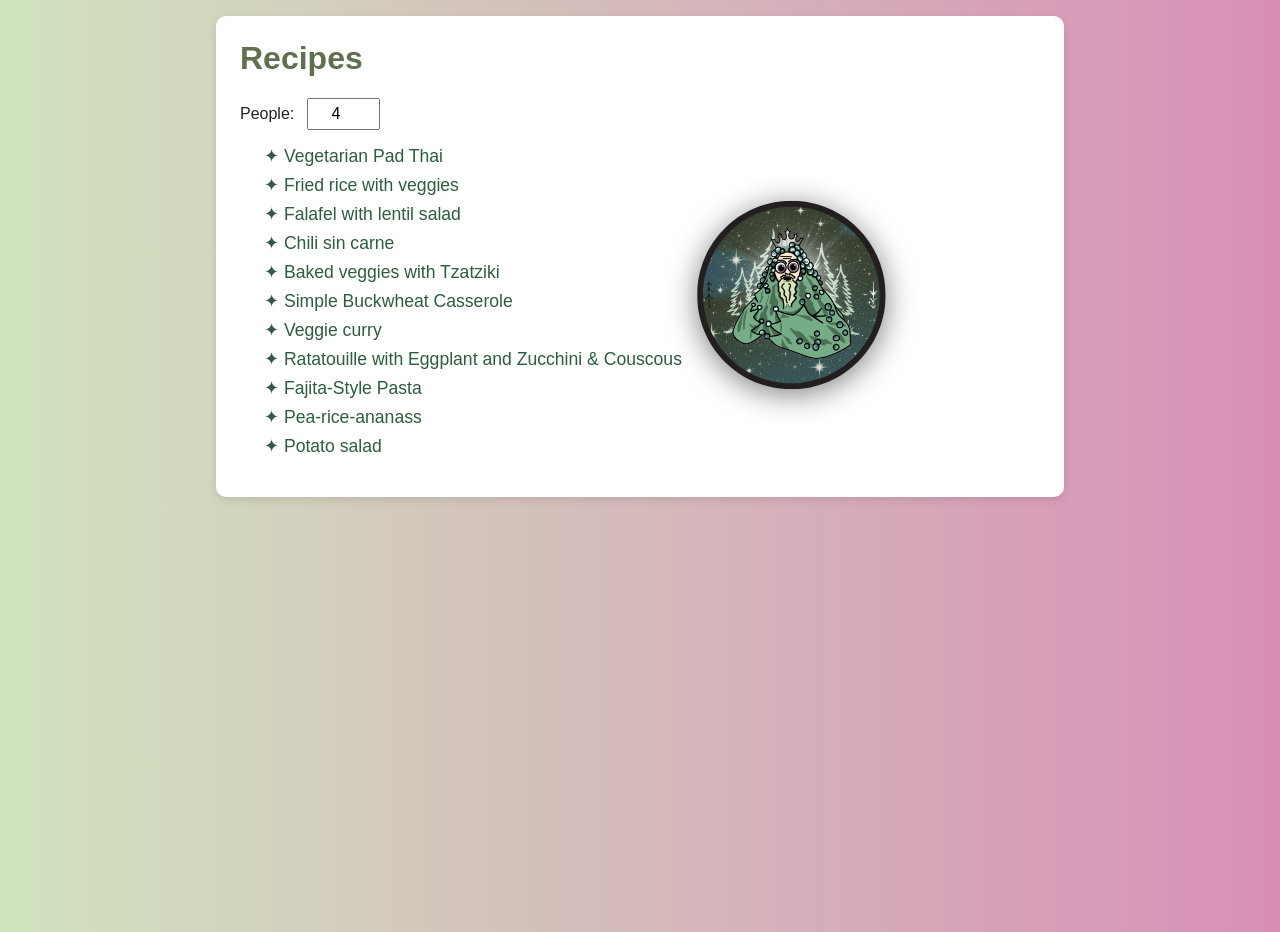
<file: index.html>
<!DOCTYPE html>
<html lang="en">
<head>
  <meta charset="UTF-8" />
  <meta name="viewport" content="width=device-width, initial-scale=1.0"/>
  <title>Recipe Selector</title>
  <link rel="stylesheet" href="styles.css">
</head>
<body>
    <div id="container">    <img id="ball" src="logo.svg" alt="Bouncing Logo" />
  <div class="container">
    <script src="script.js"></script>

    <h1>Recipes</h1>
    <label for="people">People:</label>
    <input type="number" id="people" value="4" min="1" />

    <ul class="recipe-list">
      <li><a href="#" onclick="goToRecipe('padthai')">Vegetarian Pad Thai</a></li>
      <li><a href="#" onclick="goToRecipe('friedrice')">Fried rice with veggies</a></li>
      <li><a href="#" onclick="goToRecipe('falafelWithLentilSalad')">Falafel with lentil salad</a></li>
      <li><a href="#" onclick="goToRecipe('chiliSinCarne')">Chili sin carne</a></li>
      <li><a href="#" onclick="goToRecipe('bakedVeggiesWithTzatziki')">Baked veggies with Tzatziki</a></li>
      <li><a href="#" onclick="goToRecipe('lihtneTatrapada')">Simple Buckwheat Casserole</a></li>
      <li><a href="#" onclick="goToRecipe('veggiecurry')">Veggie curry</a></li>
      <li><a href="#" onclick="goToRecipe('ratatouille')">Ratatouille with Eggplant and Zucchini & Couscous</a></li>
      <li><a href="#" onclick="goToRecipe('fajitaPasta')">Fajita-Style Pasta</a></li>
      <li><a href="#" onclick="goToRecipe('herneRiisipada')">Pea-rice-ananass</a></li>
      <li><a href="#" onclick="goToRecipe('potatoSalad')">Potato salad</a></li>
      <!-- Add more recipes here -->
    </ul>
  </div>

  <script>
    function goToRecipe(recipeName) {
      const people = document.getElementById('people').value || 1;
      window.location.href = `recipe.html?name=${recipeName}&people=${people}`;
    }
  </script>
</body>
</html>
</file>
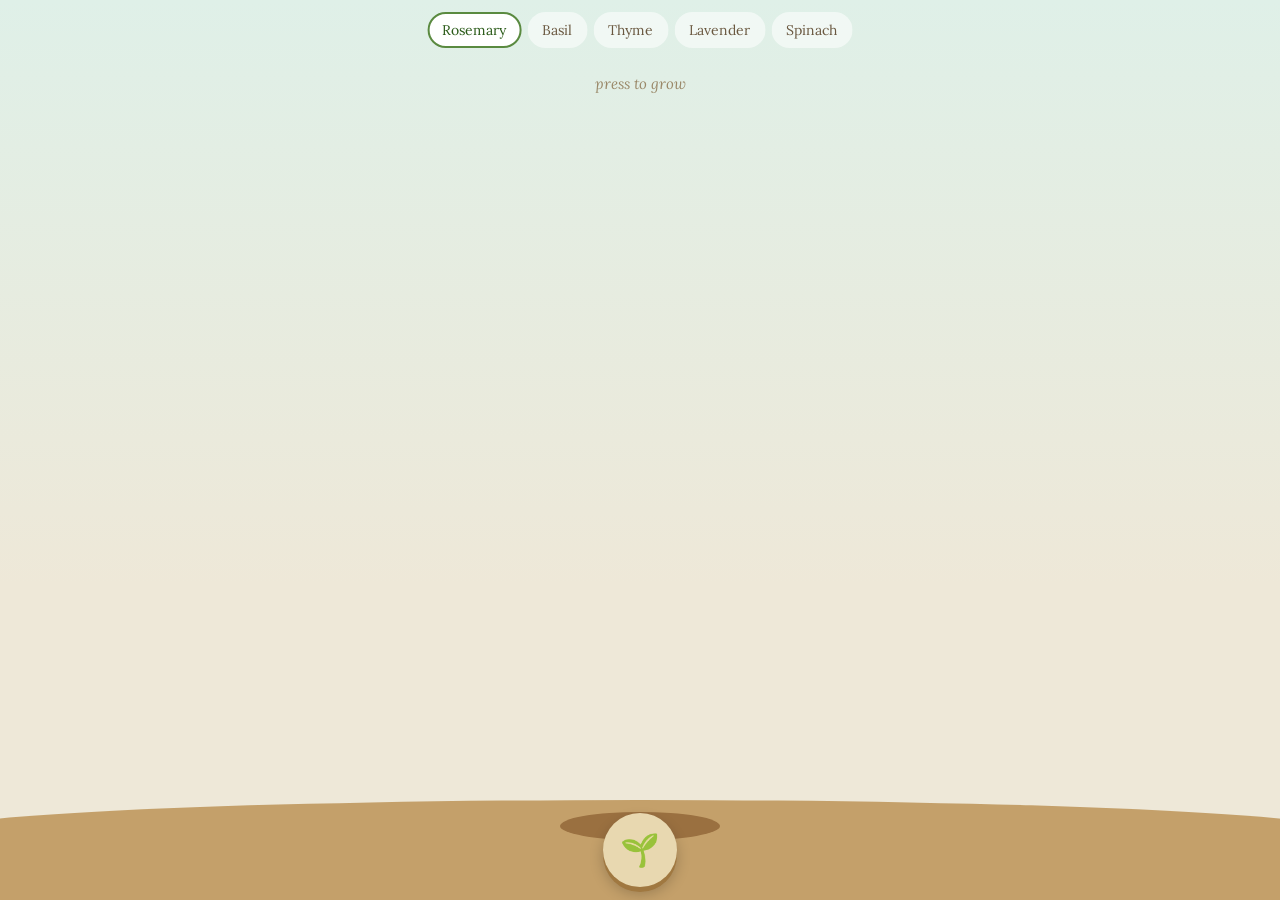
<file: plant-button.html>
<!DOCTYPE html>
<html lang="en">
<head>
<meta charset="UTF-8">
<meta name="viewport" content="width=device-width, initial-scale=1.0">
<title>Grow</title>
<link href="https://fonts.googleapis.com/css2?family=Lora:ital,wght@0,400;1,400&family=Nunito:wght@400;600&display=swap" rel="stylesheet">
<style>
* { margin:0; padding:0; box-sizing:border-box; }
html { height:100%; }
body {
  height:100%; min-height:100svh; background:#eee8d8;
  display:flex; flex-direction:column; align-items:center; justify-content:flex-end;
  font-family:'Nunito',sans-serif; overflow:hidden; position:relative;
  touch-action:manipulation;
}
body::before {
  content:''; position:fixed; inset:0;
  background:linear-gradient(180deg,#dff0e8 0%,#eee8d8 65%); z-index:0;
}
.ground {
  width:110%; height:clamp(70px,12vw,100px); background:#c4a06a;
  border-radius:55% 55% 0 0/35px 35px 0 0;
  position:relative; z-index:10;
  display:flex; align-items:center; justify-content:center; flex-shrink:0;
  padding-bottom:env(safe-area-inset-bottom);
}
.ground::before {
  content:''; position:absolute; top:12px; left:50%; transform:translateX(-50%);
  width:clamp(100px,40vw,160px); height:28px; background:#9a7040; border-radius:50%;
}
#grow-btn {
  position:absolute; top:50%; left:50%; transform:translate(-50%,-50%);
  z-index:20; width:clamp(60px,16vw,74px); height:clamp(60px,16vw,74px);
  border-radius:50%; border:none; cursor:pointer;
  background:#e8d8b0; box-shadow:0 5px 0 #a07840,0 7px 14px rgba(0,0,0,.22);
  transition:box-shadow .08s,top .08s;
  display:flex; align-items:center; justify-content:center;
  -webkit-tap-highlight-color:transparent; outline:none;
}
#grow-btn:active { box-shadow:0 2px 0 #a07840,0 3px 6px rgba(0,0,0,.15); top:calc(50% + 3px); }
#grow-btn .icon { font-size:clamp(24px,7vw,32px); line-height:1; pointer-events:none; }

#plant-container {
  position:fixed;
  bottom:clamp(62px,13vw,96px);
  left:50%; transform:translateX(-50%);
  width:min(340px, 95vw);
  height:min(520px, calc(100svh - clamp(62px,13vw,96px) - clamp(56px,14vw,80px)));
  pointer-events:none; z-index:5;
}
#plant-svg { width:100%; height:100%; overflow:visible; }

#selector {
  position:fixed; top:max(12px, env(safe-area-inset-top, 12px));
  left:50%; transform:translateX(-50%);
  display:flex; gap:6px; z-index:30; flex-wrap:wrap; justify-content:center;
  width:96vw; padding:0 4px;
}
.plant-btn {
  padding:6px 13px; border-radius:999px; border:2px solid transparent;
  background:rgba(255,255,255,.55); font-family:'Lora',serif;
  font-size:clamp(11px,3.2vw,14px); color:#6a5840; cursor:pointer;
  transition:all .2s; white-space:nowrap;
  -webkit-tap-highlight-color:transparent;
  min-height:36px; display:flex; align-items:center;
}
.plant-btn:hover, .plant-btn:focus { background:rgba(255,255,255,.82); }
.plant-btn.active { background:white; border-color:#5a8a40; color:#2a5a18; }

#stage-label {
  position:fixed;
  bottom:calc(clamp(62px,13vw,96px) + 16px);
  left:50%; transform:translateX(-50%);
  font-family:'Lora',serif; font-style:italic;
  font-size:clamp(12px,3.5vw,15px); color:#7a6848;
  letter-spacing:.04em; opacity:0; transition:opacity .5s;
  white-space:nowrap; z-index:30;
}
.particle {
  position:fixed; border-radius:50%; pointer-events:none;
  animation:pfly .9s ease-out forwards;
}
@keyframes pfly {
  0%   { opacity:1; transform:translate(0,0) scale(1); }
  100% { opacity:0; transform:translate(var(--tx),var(--ty)) scale(.1); }
}
#hint {
  position:fixed;
  top:calc(max(12px, env(safe-area-inset-top, 12px)) + clamp(44px,12vw,62px));
  left:50%; transform:translateX(-50%);
  font-family:'Lora',serif; font-style:italic;
  font-size:clamp(12px,3.5vw,15px); color:#9a8868;
  opacity:1; transition:opacity 1.2s; white-space:nowrap; z-index:30; pointer-events:none;
}
</style>
</head>
<body>

<div id="selector">
  <button class="plant-btn active" data-plant="rosemary">Rosemary</button>
  <button class="plant-btn" data-plant="basil">Basil</button>
  <button class="plant-btn" data-plant="thyme">Thyme</button>
  <button class="plant-btn" data-plant="lavender">Lavender</button>
  <button class="plant-btn" data-plant="spinach">Spinach</button>
</div>

<p id="hint">press to grow</p>
<p id="stage-label"></p>

<div id="plant-container">
  <svg id="plant-svg" viewBox="0 0 340 520" xmlns="http://www.w3.org/2000/svg"></svg>
</div>

<div class="ground">
  <button id="grow-btn" aria-label="Grow plant"><span class="icon">🌱</span></button>
</div>

<script>
const svg   = document.getElementById('plant-svg');
const btn   = document.getElementById('grow-btn');
const hint  = document.getElementById('hint');
const lbl   = document.getElementById('stage-label');
const pBtns = document.querySelectorAll('.plant-btn');
let cur='rosemary', stage=0, hintGone=false;

// ── core helpers ──────────────────────────────────────────────────────────────
const ns = t => document.createElementNS('http://www.w3.org/2000/svg',t);

function setLabel(t){ lbl.style.opacity=0; setTimeout(()=>{lbl.textContent=t;lbl.style.opacity=1;},220); }

function burst(c1,c2){
  const r=btn.getBoundingClientRect(), cx=r.left+r.width/2, cy=r.top+r.height/2;
  for(let i=0;i<14;i++){
    const p=document.createElement('div'); p.className='particle';
    const s=4+Math.random()*7, a=Math.random()*Math.PI*2, d=35+Math.random()*65;
    p.style.cssText=`width:${s}px;height:${s}px;background:${Math.random()<.5?c1:c2};left:${cx-s/2}px;top:${cy-s/2}px;--tx:${Math.cos(a)*d}px;--ty:${Math.sin(a)*d-30}px;`;
    document.body.appendChild(p); setTimeout(()=>p.remove(),1000);
  }
}

function dash(el,dur,delay){
  const len=el.getTotalLength?el.getTotalLength():250;
  el.style.strokeDasharray=len; el.style.strokeDashoffset=len;
  setTimeout(()=>{ el.style.transition=`stroke-dashoffset ${dur}ms cubic-bezier(.4,0,.2,1)`; el.style.strokeDashoffset=0; },delay||0);
}
function fadeIn(el,delay,dur){ el.style.opacity=0; el.style.transition=`opacity ${dur||400}ms`; setTimeout(()=>el.style.opacity=1,delay||0); }
function popIn(el,delay){
  el.style.transformBox='fill-box'; el.style.transformOrigin='center';
  el.style.transform='scale(.05)'; el.style.opacity=0;
  setTimeout(()=>{ el.style.transition='transform .55s cubic-bezier(.34,1.56,.64,1),opacity .3s'; el.style.transform='scale(1)'; el.style.opacity=1; },delay||0);
}
function stem(d,col,w,delay,dur){
  const p=ns('path'); p.setAttribute('d',d); p.setAttribute('stroke',col);
  p.setAttribute('stroke-width',w); p.setAttribute('fill','none');
  p.setAttribute('stroke-linecap','round'); p.setAttribute('stroke-linejoin','round');
  svg.appendChild(p); dash(p,dur||600,delay||0); return p;
}

// ── ROSEMARY ──────────────────────────────────────────────────────────────────
const R={
  sc:'#4e7030', nc:['#4a8840','#5aa050','#3a7030','#62a848','#7ab858'],
  fc:['#7878e0','#9898f0','#6868cc','#a8a8f8'],
  labels:['a seed stirs…','first shoot','woody stem','needle pairs','side branches','dense growth','in bloom ✿'],
  draw(s){
    if(s===0){ const e=ns('ellipse'); e.setAttribute('cx',170);e.setAttribute('cy',514);e.setAttribute('rx',8);e.setAttribute('ry',5);e.setAttribute('fill',R.sc);svg.appendChild(e);fadeIn(e,60); }
    if(s===1){ stem('M170 515 C172 490 168 458 170 415',R.sc,5,0,650); setTimeout(()=>R.needles(170,428,8,50,0),680); }
    if(s===2){ stem('M170 415 C168 390 172 358 170 318',R.sc,4.5,0,650); setTimeout(()=>{R.needles(168,400,9,52,0);R.needles(172,375,9,52,180);R.needles(168,348,9,52,360);},680); }
    if(s===3){ stem('M170 318 C168 293 172 262 170 225',R.sc,4,0,650); setTimeout(()=>{R.needles(167,305,10,50,0);R.needles(173,282,10,50,160);R.needles(167,258,10,50,320);R.needles(173,235,10,50,480);},680); }
    if(s===4){ stem('M170 305 C152 288 135 274 112 260',R.sc,3,0,500); stem('M170 285 C188 270 204 257 226 245',R.sc,3,100,500); setTimeout(()=>{R.needles(120,263,8,44,550);R.needles(218,248,8,44,700);},0); }
    if(s===5){ stem('M170 255 C153 240 136 228 114 215',R.sc,2.5,0,480); stem('M170 245 C188 231 204 219 224 208',R.sc,2.5,100,480); stem('M170 225 C170 205 170 188 170 168',R.sc,3.5,0,400); setTimeout(()=>{R.needles(121,218,8,42,480);R.needles(217,211,8,42,620);R.needles(170,178,8,42,760);R.needles(164,244,9,46,900);R.needles(176,226,9,46,1040);},0); }
    if(s===6){ [[170,163],[115,212],[220,205],[108,215],[226,208]].forEach((t,i)=>R.flowers(t[0],t[1],i*200)); btn.querySelector('.icon').textContent='🌿'; }
  },
  needles(x,y,count,spread,delay){
    const g=ns('g');
    for(let side of [-1,1]){
      for(let i=0;i<count;i++){
        const t=-spread/2+spread/(count-1)*i, a=t*Math.PI/180;
        const len=12+Math.random()*10, col=R.nc[Math.floor(Math.random()*R.nc.length)];
        const ex=x+Math.cos(a)*len*side, ey=y-Math.abs(Math.sin(a))*len;
        const ln=ns('line'); ln.setAttribute('x1',x);ln.setAttribute('y1',y);ln.setAttribute('x2',ex);ln.setAttribute('y2',ey);
        ln.setAttribute('stroke',col);ln.setAttribute('stroke-width',1.5);ln.setAttribute('stroke-linecap','round');
        g.appendChild(ln);
      }
    }
    svg.appendChild(g); fadeIn(g,delay,480);
  },
  flowers(cx,cy,delay){
    const g=ns('g');
    const stk=ns('line'); stk.setAttribute('x1',cx);stk.setAttribute('y1',cy+10);stk.setAttribute('x2',cx);stk.setAttribute('y2',cy-48);stk.setAttribute('stroke',R.sc);stk.setAttribute('stroke-width',2);stk.setAttribute('stroke-linecap','round');g.appendChild(stk);
    for(let i=0;i<6;i++){
      const oy=cy-i*9, col=R.fc[i%R.fc.length];
      const el=ns('ellipse');el.setAttribute('cx',cx-8);el.setAttribute('cy',oy);el.setAttribute('rx',5);el.setAttribute('ry',8);el.setAttribute('fill',col);el.setAttribute('opacity',.92);
      const er=ns('ellipse');er.setAttribute('cx',cx+8);er.setAttribute('cy',oy);er.setAttribute('rx',5);er.setAttribute('ry',8);er.setAttribute('fill',col);er.setAttribute('opacity',.92);
      const lip=ns('ellipse');lip.setAttribute('cx',cx);lip.setAttribute('cy',oy+5);lip.setAttribute('rx',3.5);lip.setAttribute('ry',4.5);lip.setAttribute('fill','#e8e0f8');lip.setAttribute('opacity',.85);
      const cal=ns('ellipse');cal.setAttribute('cx',cx);cal.setAttribute('cy',oy+8);cal.setAttribute('rx',4);cal.setAttribute('ry',4);cal.setAttribute('fill',R.sc);cal.setAttribute('opacity',.7);
      const st=ns('circle');st.setAttribute('cx',cx);st.setAttribute('cy',oy-2);st.setAttribute('r',1.8);st.setAttribute('fill','#fff9c0');st.setAttribute('opacity',.95);
      g.appendChild(cal);g.appendChild(el);g.appendChild(er);g.appendChild(lip);g.appendChild(st);
    }
    svg.appendChild(g); popIn(g,delay);
  }
};

// ── BASIL ─────────────────────────────────────────────────────────────────────
// Bushy upright herb, large glossy oval leaves in opposite pairs, square stem
const BA={
  sc:'#2e6820', sl:'#3a8028', vc:'#1a4010',
  lc:['#3a8830','#4aa040','#2a7020','#56b848','#68cc58','#308828'],
  fc:['#f8f8f8','#e8e8f0','#f0f0f8'],
  labels:['a seed stirs…','first pair','true leaves','bushy start','branching','full bush','flowering ✿'],
  draw(s){
    if(s===0){ const e=ns('ellipse');e.setAttribute('cx',170);e.setAttribute('cy',514);e.setAttribute('rx',9);e.setAttribute('ry',6);e.setAttribute('fill',BA.sc);svg.appendChild(e);fadeIn(e,60); }
    if(s===1){ stem('M170 516 L170 488',BA.sc,4,0,250); BA.pair(170,488,24,15,0,BA.lc[0],0); }
    if(s===2){ stem('M170 488 L170 455',BA.sc,4.5,0,400); BA.pair(170,455,34,22,5,BA.lc[1],420); BA.pair(170,472,28,18,-3,BA.lc[2],620); }
    if(s===3){ stem('M170 455 L170 415',BA.sc,5,0,400); BA.pair(170,415,44,28,8,BA.lc[0],420); BA.pair(170,435,38,24,-5,BA.lc[3],600); BA.pair(170,452,32,20,3,BA.lc[1],760); }
    if(s===4){
      stem('M170 415 L170 368',BA.sc,5,0,500);
      stem('M170 400 C155 385 138 372 118 360',BA.sc,3,150,450);
      stem('M170 392 C185 378 200 366 220 355',BA.sc,3,250,450);
      BA.pair(170,368,50,32,10,BA.lc[2],550); BA.pair(170,385,44,28,-6,BA.lc[4],700);
      BA.pair(116,360,30,19,15,BA.lc[0],900); BA.pair(222,355,30,19,-15,BA.lc[1],1050);
    }
    if(s===5){
      stem('M170 368 L170 318',BA.sc,4.5,0,500);
      stem('M170 348 C152 332 134 318 112 305',BA.sc,2.8,200,450);
      stem('M170 340 C188 325 205 312 226 300',BA.sc,2.8,300,450);
      stem('M118 360 C105 345 95 330 90 312',BA.sc,2.2,150,400);
      stem('M222 355 C235 340 244 326 248 308',BA.sc,2.2,250,400);
      [170,114,224,92,250].forEach((x,i)=>{
        const y=[318,305,300,312,308][i];
        BA.pair(x,y,48-i*4,30-i*3,i*7-14,BA.lc[i%BA.lc.length],500+i*130);
      });
    }
    if(s===6){
      [[170,310],[112,298],[224,293],[90,305],[252,300]].forEach((p,i)=>BA.flowers(p[0],p[1],i*200));
      btn.querySelector('.icon').textContent='🌿';
    }
  },
  // opposite leaf pair: two big glossy ovals left+right
  pair(cx,cy,rx,ry,tilt,col,delay){
    for(const side of [-1,1]){
      const g=ns('g');
      const a=(90+tilt*side)*Math.PI/180;
      const tx=cx+Math.cos(a)*rx*side, ty=cy+Math.sin(a)*ry;
      const perp=a+Math.PI/2, w=ry*.65;
      const m=0.4,m2=0.75;
      const c1x=cx+Math.cos(a)*rx*m*side+Math.cos(perp)*w*side;
      const c1y=cy+Math.sin(a)*ry*m   +Math.sin(perp)*w*side;
      const c2x=cx+Math.cos(a)*rx*m2*side+Math.cos(perp)*w*.5*side;
      const c2y=cy+Math.sin(a)*ry*m2  +Math.sin(perp)*w*.5*side;
      const c3x=cx+Math.cos(a)*rx*m*side-Math.cos(perp)*w*side;
      const c3y=cy+Math.sin(a)*ry*m   -Math.sin(perp)*w*side;
      const c4x=cx+Math.cos(a)*rx*m2*side-Math.cos(perp)*w*.5*side;
      const c4y=cy+Math.sin(a)*ry*m2  -Math.sin(perp)*w*.5*side;
      const lf=ns('path');
      lf.setAttribute('d',`M${cx} ${cy} C${c1x} ${c1y} ${c2x} ${c2y} ${tx} ${ty} C${c4x} ${c4y} ${c3x} ${c3y} ${cx} ${cy}Z`);
      lf.setAttribute('fill',col);lf.setAttribute('stroke',BA.vc);lf.setAttribute('stroke-width',0.6);lf.setAttribute('opacity',.94);
      // midrib
      const vn=ns('line');vn.setAttribute('x1',cx);vn.setAttribute('y1',cy);vn.setAttribute('x2',tx);vn.setAttribute('y2',ty);
      vn.setAttribute('stroke',BA.vc);vn.setAttribute('stroke-width',1.1);vn.setAttribute('opacity',.4);vn.setAttribute('fill','none');
      // glossy highlight
      const gl=ns('ellipse');
      gl.setAttribute('cx',cx+Math.cos(a)*rx*.3*side);gl.setAttribute('cy',cy+Math.sin(a)*ry*.3);
      gl.setAttribute('rx',rx*.2);gl.setAttribute('ry',ry*.15);gl.setAttribute('fill','#ffffff');gl.setAttribute('opacity',.22);
      gl.setAttribute('transform',`rotate(${-30*side},${cx+Math.cos(a)*rx*.3*side},${cy+Math.sin(a)*ry*.3})`);
      g.appendChild(lf);g.appendChild(vn);g.appendChild(gl);
      svg.appendChild(g); popIn(g,delay+side*50+50);
    }
  },
  flowers(cx,cy,delay){
    const g=ns('g');
    stem(`M${cx} ${cy} L${cx} ${cy-38}`,BA.sc,2,delay,400);
    for(let i=0;i<5;i++){
      const fy=cy-10-i*7;
      for(const side of [-1,1]){
        const e=ns('ellipse');e.setAttribute('cx',cx+side*6);e.setAttribute('cy',fy);
        e.setAttribute('rx',4);e.setAttribute('ry',6.5);e.setAttribute('fill',BA.fc[i%BA.fc.length]);e.setAttribute('opacity',.9);
        g.appendChild(e);
      }
      const cal=ns('ellipse');cal.setAttribute('cx',cx);cal.setAttribute('cy',fy+5);cal.setAttribute('rx',3.5);cal.setAttribute('ry',3.5);cal.setAttribute('fill',BA.sc);cal.setAttribute('opacity',.7);g.appendChild(cal);
    }
    svg.appendChild(g); popIn(g,delay);
  }
};

// ── MINT ──────────────────────────────────────────────────────────────────────
// Spreading herb, serrated oval leaves in opposite pairs, square red-tinged stems
const MI={
  sc:'#2a6838', sr:'#884060', vc:'#0e3818',
  lc:['#2a8040','#38a050','#1e6030','#44b860','#58d070','#208030'],
  fc:['#d8b0e8','#e8c8f8','#c898d8','#f0d8ff'],
  labels:['a seed wakes…','first pair','true leaves','spreading','branching out','lush growth','flowering ✿'],
  draw(s){
    if(s===0){ const e=ns('ellipse');e.setAttribute('cx',170);e.setAttribute('cy',514);e.setAttribute('rx',10);e.setAttribute('ry',6);e.setAttribute('fill',MI.sc);svg.appendChild(e);fadeIn(e,60); }
    if(s===1){ stem('M170 516 L170 490',MI.sr,4,0,250); MI.pair(170,490,22,14,0,MI.lc[0],200); }
    if(s===2){ stem('M170 490 L170 458',MI.sr,4,0,350); MI.pair(170,458,32,20,8,MI.lc[1],370); MI.pair(170,474,26,16,-6,MI.lc[2],540); }
    if(s===3){
      stem('M170 458 L170 420',MI.sr,4.5,0,400);
      stem('M170 445 C154 432 136 422 114 415',MI.sc,2.8,200,420);
      stem('M170 438 C186 426 203 416 224 410',MI.sc,2.8,280,420);
      MI.pair(170,420,42,26,5,MI.lc[3],420);MI.pair(170,440,36,22,-4,MI.lc[0],580);
      MI.pair(114,415,26,16,12,MI.lc[1],780);MI.pair(224,410,26,16,-12,MI.lc[4],920);
    }
    if(s===4){
      stem('M170 420 L170 375',MI.sr,4,0,480);
      stem('M114 415 C100 400 90 384 85 366',MI.sc,2.4,100,420);
      stem('M224 410 C238 395 247 380 252 362',MI.sc,2.4,200,420);
      stem('M170 400 C152 386 133 374 110 365',MI.sc,2.5,300,420);
      stem('M170 392 C188 378 207 367 228 358',MI.sc,2.5,380,420);
      MI.pair(170,375,48,30,7,MI.lc[2],500);MI.pair(170,395,40,25,-5,MI.lc[5],650);
      MI.pair(84,366,28,17,14,MI.lc[0],800);MI.pair(253,362,28,17,-14,MI.lc[1],920);
      MI.pair(110,365,30,18,10,MI.lc[3],1050);MI.pair(228,358,30,18,-10,MI.lc[4],1170);
    }
    if(s===5){
      stem('M170 375 L170 328',MI.sr,3.5,0,480);
      stem('M170 355 C151 339 131 326 108 316',MI.sc,2.2,200,420);
      stem('M170 347 C189 332 208 320 230 312',MI.sc,2.2,280,420);
      MI.pair(170,328,52,33,9,MI.lc[1],500);MI.pair(170,348,44,27,-6,MI.lc[3],650);
      MI.pair(107,316,32,20,12,MI.lc[0],800);MI.pair(231,312,32,20,-12,MI.lc[2],940);
      MI.pair(165,362,38,24,3,MI.lc[5],1080);MI.pair(175,344,36,22,-3,MI.lc[4],1200);
    }
    if(s===6){
      [[170,320],[107,310],[232,306],[164,355],[176,338]].forEach((p,i)=>MI.flowers(p[0],p[1],i*180));
      btn.querySelector('.icon').textContent='🌿';
    }
  },
  pair(cx,cy,rx,ry,tilt,col,delay){
    for(const side of [-1,1]){
      const g=ns('g');
      const baseA=(95+tilt)*Math.PI/180;
      const a=side>0?baseA:(Math.PI-baseA+Math.PI);
      const tx=cx+Math.cos(baseA)*rx*side, ty=cy-ry*.9;
      const perp=baseA+Math.PI/2, w=ry*.7;
      // serrated-ish leaf (slightly irregular shape via multiple points)
      const pts=[];
      const steps=10;
      for(let i=0;i<=steps;i++){
        const t=i/steps;
        const bx=cx+Math.cos(baseA)*rx*t*side;
        const by=cy-ry*t*.9;
        const env=Math.sin(t*Math.PI);
        const serr=Math.sin(t*Math.PI*6)*(round?0:2.5);
        pts.push([bx+Math.cos(perp)*w*env*side+serr*side, by+Math.sin(perp)*w*env*side+serr]);
      }
      const pts2=[];
      for(let i=0;i<=steps;i++){
        const t=i/steps;
        const bx=cx+Math.cos(baseA)*rx*t*side;
        const by=cy-ry*t*.9;
        const env=Math.sin(t*Math.PI);
        const serr=Math.sin(t*Math.PI*6)*(round?0:2.5);
        pts2.push([bx-Math.cos(perp)*w*env*side-serr*side, by-Math.sin(perp)*w*env*side-serr]);
      }
      let d=`M${cx} ${cy}`;
      pts.forEach(p=>d+=` L${p[0]} ${p[1]}`);
      d+=` L${tx} ${ty}`;
      for(let i=pts2.length-1;i>=0;i--) d+=` L${pts2[i][0]} ${pts2[i][1]}`;
      d+=` Z`;
      const lf=ns('path');lf.setAttribute('d',d);lf.setAttribute('fill',col);lf.setAttribute('stroke',MI.vc);lf.setAttribute('stroke-width',.5);lf.setAttribute('opacity',.93);
      const vn=ns('line');vn.setAttribute('x1',cx);vn.setAttribute('y1',cy);vn.setAttribute('x2',tx);vn.setAttribute('y2',ty);
      vn.setAttribute('stroke',MI.vc);vn.setAttribute('stroke-width',1);vn.setAttribute('opacity',.4);vn.setAttribute('fill','none');
      g.appendChild(lf);g.appendChild(vn);
      svg.appendChild(g); popIn(g,delay+side*60+60);
    }
  },
  flowers(cx,cy,delay){
    const g=ns('g');
    const stk=ns('line');stk.setAttribute('x1',cx);stk.setAttribute('y1',cy);stk.setAttribute('x2',cx);stk.setAttribute('y2',cy-30);
    stk.setAttribute('stroke',MI.sr);stk.setAttribute('stroke-width',1.8);g.appendChild(stk);
    // whorls of tiny lilac florets
    for(let i=0;i<4;i++){
      const fy=cy-6-i*7;
      for(let j=0;j<6;j++){
        const a=j/6*Math.PI*2, r=5+i*.5;
        const e=ns('circle');e.setAttribute('cx',cx+Math.cos(a)*r);e.setAttribute('cy',fy+Math.sin(a)*r*.5);
        e.setAttribute('r',2.5);e.setAttribute('fill',MI.fc[i%MI.fc.length]);e.setAttribute('opacity',.9);
        g.appendChild(e);
      }
    }
    svg.appendChild(g); popIn(g,delay);
  }
};

// ── LAVENDER ──────────────────────────────────────────────────────────────────
// Upright silvery stems, narrow linear leaves, iconic purple flower spikes
const LA={
  sc:'#607848', sl:'#788858', vc:'#384828',
  lc:['#708858','#809060','#607050','#8aa068','#98b070'],
  fc:['#9070c8','#a080d8','#8060b8','#b090e8','#7858a8'],
  labels:['a seed stirs…','first shoots','narrow leaves','bushy base','long stems','full plant','in bloom ✿'],
  draw(s){
    if(s===0){ const e=ns('ellipse');e.setAttribute('cx',170);e.setAttribute('cy',514);e.setAttribute('rx',9);e.setAttribute('ry',5);e.setAttribute('fill',LA.sc);svg.appendChild(e);fadeIn(e,60); }
    if(s===1){ stem('M170 516 C171 500 169 480 170 455',LA.sc,3.5,0,500); LA.narrowLeaves(170,455,6,0); }
    if(s===2){
      stem('M155 516 C154 498 153 478 152 452',LA.sc,3,100,500);
      stem('M185 516 C186 498 187 478 188 452',LA.sc,3,200,500);
      LA.narrowLeaves(152,452,6,550); LA.narrowLeaves(188,452,6,700);
      LA.narrowLeaves(170,455,8,880);
    }
    if(s===3){
      stem('M143 516 C141 490 140 460 138 428',LA.sc,2.8,0,500);
      stem('M197 516 C199 490 200 460 202 428',LA.sc,2.8,100,500);
      LA.narrowLeaves(138,428,7,520); LA.narrowLeaves(202,428,7,660);
      LA.narrowLeaves(152,452,9,800); LA.narrowLeaves(188,452,9,940);
      LA.narrowLeaves(170,455,10,1060);
    }
    if(s===4){
      // taller flowering stems grow up
      [[162,350],[170,330],[178,345],[148,360],[192,355]].forEach((p,i)=>{
        stem(`M${p[0]} 516 C${p[0]} 490 ${p[0]} 440 ${p[0]} ${p[1]}`,LA.sc,2.5,i*120,600);
        LA.narrowLeaves(p[0],p[1]+50,6,i*120+620);
        LA.narrowLeaves(p[0],p[1]+80,5,i*120+780);
      });
    }
    if(s===5){
      [[130,360],[155,335],[170,318],[185,330],[210,355]].forEach((p,i)=>{
        stem(`M${p[0]} 516 C${p[0]} 480 ${p[0]} 430 ${p[0]} ${p[1]}`,LA.sc,2.5,i*80,550);
        LA.narrowLeaves(p[0],p[1]+55,7,i*80+560);
        LA.narrowLeaves(p[0],p[1]+90,6,i*80+700);
        LA.narrowLeaves(p[0],p[1]+125,5,i*80+820);
      });
    }
    if(s===6){
      [[130,355],[155,330],[170,312],[185,325],[210,350],[142,370],[198,365]].forEach((p,i)=>LA.spike(p[0],p[1],i*160));
      btn.querySelector('.icon').textContent='💜';
    }
  },
  narrowLeaves(x,y,count,delay){
    const g=ns('g');
    for(let i=0;i<count;i++){
      const side=i%2===0?-1:1, vert=Math.floor(i/2);
      const oy=y+vert*12;
      const e=ns('ellipse');e.setAttribute('cx',x+side*12);e.setAttribute('cy',oy);
      e.setAttribute('rx',4);e.setAttribute('ry',9);
      e.setAttribute('fill',LA.lc[i%LA.lc.length]);e.setAttribute('opacity',.85);
      e.setAttribute('transform',`rotate(${side*25},${x+side*12},${oy})`);
      g.appendChild(e);
    }
    svg.appendChild(g); fadeIn(g,delay,500);
  },
  spike(cx,cy,delay){
    const g=ns('g');
    // stem of spike
    const stk=ns('line');stk.setAttribute('x1',cx);stk.setAttribute('y1',cy+15);stk.setAttribute('x2',cx);stk.setAttribute('y2',cy-52);
    stk.setAttribute('stroke',LA.sc);stk.setAttribute('stroke-width',2);g.appendChild(stk);
    // densely packed florets — lavender is a vertical spike with whorls
    for(let i=0;i<9;i++){
      const fy=cy-i*7, col=LA.fc[i%LA.fc.length];
      for(const side of [-1,1]){
        const e=ns('ellipse');
        e.setAttribute('cx',cx+side*7);e.setAttribute('cy',fy);
        e.setAttribute('rx',4.5);e.setAttribute('ry',7);
        e.setAttribute('fill',col);e.setAttribute('opacity',.88);
        e.setAttribute('transform',`rotate(${side*15},${cx+side*7},${fy})`);
        g.appendChild(e);
      }
      // tiny calyx
      const cal=ns('ellipse');cal.setAttribute('cx',cx);cal.setAttribute('cy',fy+6);cal.setAttribute('rx',3);cal.setAttribute('ry',3.5);cal.setAttribute('fill',LA.sc);cal.setAttribute('opacity',.6);g.appendChild(cal);
    }
    // bract at base of spike
    for(const side of [-1,1]){
      const br=ns('ellipse');br.setAttribute('cx',cx+side*8);br.setAttribute('cy',cy+10);br.setAttribute('rx',5);br.setAttribute('ry',3);br.setAttribute('fill',LA.lc[0]);br.setAttribute('opacity',.7);br.setAttribute('transform',`rotate(${side*-20},${cx+side*8},${cy+10})`);g.appendChild(br);
    }
    svg.appendChild(g); popIn(g,delay);
  }
};

// ── SPINACH ───────────────────────────────────────────────────────────────────
const SP={
  sc:'#3a6e28', sl:'#5a9638', vc:'#1e4a10', pc:'#c8e0a0',
  lc:['#3e7e2a','#4e9238','#2e6420','#5aaa44','#68be50','#3a8030'],
  labels:['a seed wakes…','seed leaves','true leaves','rosette forms','leaves spread','full rosette','bolting ✿'],
  draw(s){
    if(s===0){ const e=ns('ellipse');e.setAttribute('cx',170);e.setAttribute('cy',514);e.setAttribute('rx',10);e.setAttribute('ry',6);e.setAttribute('fill',SP.sc);svg.appendChild(e);fadeIn(e,60); }
    if(s===1){ stem('M170 516 L170 496',SP.sc,3.5,0,200); SP.leaf(170,496,18,11,-108,SP.lc[4],0,true); SP.leaf(170,496,18,11,-72,SP.lc[5],220,true); }
    if(s===2){ SP.leaf(170,484,40,24,-120,SP.lc[0],0); SP.leaf(170,484,40,24,-60,SP.lc[1],200); SP.leaf(170,482,36,22,-92,SP.lc[2],380); SP.leaf(170,480,32,19,-140,SP.lc[3],540); SP.leaf(170,480,32,19,-42,SP.lc[4],700); }
    if(s===3){ SP.leaf(170,474,54,32,-148,SP.lc[2],0); SP.leaf(170,474,54,32,-32,SP.lc[3],180); SP.leaf(170,471,50,30,178,SP.lc[0],340); SP.leaf(170,471,48,28,5,SP.lc[1],490); SP.leaf(170,469,44,26,-115,SP.lc[4],630); SP.leaf(170,469,44,26,-67,SP.lc[5],760); }
    if(s===4){ SP.leaf(170,466,66,40,-160,SP.lc[1],0); SP.leaf(170,466,66,40,-20,SP.lc[2],160); SP.leaf(170,464,62,37,162,SP.lc[4],310); SP.leaf(170,464,58,34,18,SP.lc[0],450); SP.leaf(170,462,55,33,-135,SP.lc[3],580); SP.leaf(170,462,55,33,-45,SP.lc[5],700); SP.leaf(170,460,50,30,-180,SP.lc[1],820); SP.leaf(170,460,50,30,0,SP.lc[2],940); }
    if(s===5){ const angles=[-172,-148,-122,-95,-68,-42,-16,10,36,62,88,115,142,168]; angles.forEach((a,i)=>{ const sz=62+Math.random()*26; SP.leaf(170,459,sz,sz*.57,a,SP.lc[i%SP.lc.length],i*100); }); btn.querySelector('.icon').textContent='🥬'; }
    if(s===6){ stem('M170 454 C169 428 171 396 170 358',SP.sl,3.5,0,600); stem('M170 405 C158 388 144 373 128 358',SP.sl,2.2,200,500); stem('M170 395 C182 378 196 364 212 350',SP.sl,2.2,300,500); [378,398,418,438].forEach((y,i)=>SP.bract(170,y,i*80+100)); setTimeout(()=>{SP.seedCluster(170,354,0);SP.seedCluster(126,355,240);SP.seedCluster(212,347,440);},880); }
  },
  leaf(cx,cy,rx,ry,angleDeg,col,delay,round=false){
    const g=ns('g'), a=angleDeg*Math.PI/180;
    const tx=cx+Math.cos(a)*rx, ty=cy+Math.sin(a)*ry, perp=a+Math.PI/2, w=round?ry*.48:ry*.78;
    const pts=[];
    for(let i=0;i<=8;i++){
      const t=i/8, bx=cx+Math.cos(a)*rx*t, by=cy+Math.sin(a)*ry*t;
      const env=round?Math.sin(t*Math.PI)*.9:(t<.5?t*2:1-(t-.5)*1.4)*.95;
      const wt=w*env, wb=(i%2===0?1:-1)*(round?0:3.5);
      pts.push({px:bx+Math.cos(perp)*(wt+wb),py:by+Math.sin(perp)*(wt+wb),mx:bx-Math.cos(perp)*(wt+wb),my:by-Math.sin(perp)*(wt+wb)});
    }
    let d=`M${cx} ${cy}`; pts.forEach(p=>d+=` L${p.px} ${p.py}`); d+=` L${tx} ${ty}`; for(let i=pts.length-1;i>=0;i--) d+=` L${pts[i].mx} ${pts[i].my}`; d+=` Z`;
    const lf=ns('path');lf.setAttribute('d',d);lf.setAttribute('fill',col);lf.setAttribute('stroke',SP.vc);lf.setAttribute('stroke-width',.5);lf.setAttribute('opacity',.94);g.appendChild(lf);
    if(!round){ const ind=ns('path');ind.setAttribute('d',`M${cx+Math.cos(perp)*w*.28} ${cy+Math.sin(perp)*w*.28} Q${cx-Math.cos(a)*rx*.12} ${cy-Math.sin(a)*rx*.12} ${cx-Math.cos(perp)*w*.28} ${cy-Math.sin(perp)*w*.28}`);ind.setAttribute('fill','none');ind.setAttribute('stroke',SP.vc);ind.setAttribute('stroke-width',.7);ind.setAttribute('opacity',.4);g.appendChild(ind); }
    const vn=ns('path');vn.setAttribute('d',`M${cx} ${cy} Q${cx+Math.cos(a)*rx*.5+Math.cos(perp)*2} ${cy+Math.sin(a)*ry*.5+Math.sin(perp)*2} ${tx} ${ty}`);vn.setAttribute('stroke',SP.vc);vn.setAttribute('stroke-width',round?.9:1.6);vn.setAttribute('fill','none');vn.setAttribute('opacity',.55);g.appendChild(vn);
    if(!round){[.25,.48,.68].forEach((t,vi)=>{ const vbx=cx+Math.cos(a)*rx*t,vby=cy+Math.sin(a)*ry*t,env=(t<.5?t*2:1-(t-.5)*1.4)*.95,vlen=w*env*.75,vangle=a+Math.PI/2-.3; for(const side of[1,-1]){const vl=ns('line');vl.setAttribute('x1',vbx);vl.setAttribute('y1',vby);vl.setAttribute('x2',vbx+Math.cos(vangle)*vlen*side);vl.setAttribute('y2',vby+Math.sin(vangle)*vlen*side);vl.setAttribute('stroke',SP.vc);vl.setAttribute('stroke-width',.7);vl.setAttribute('opacity',.35);vl.setAttribute('stroke-linecap','round');g.appendChild(vl);} });}
    const pet=ns('line');pet.setAttribute('x1',170);pet.setAttribute('y1',516);pet.setAttribute('x2',cx);pet.setAttribute('y2',cy);pet.setAttribute('stroke',SP.sc);pet.setAttribute('stroke-width',round?2:3.5);pet.setAttribute('stroke-linecap','round');g.appendChild(pet);
    const petH=ns('line');petH.setAttribute('x1',170);petH.setAttribute('y1',516);petH.setAttribute('x2',cx);petH.setAttribute('y2',cy);petH.setAttribute('stroke',SP.pc);petH.setAttribute('stroke-width',round?.8:1.4);petH.setAttribute('stroke-linecap','round');petH.setAttribute('opacity',.55);g.appendChild(petH);
    svg.appendChild(g); popIn(g,delay);
  },
  bract(x,y,delay){ const g=ns('g'); for(const side of[-1,1]){const bl=ns('ellipse');bl.setAttribute('cx',x+side*10);bl.setAttribute('cy',y);bl.setAttribute('rx',7);bl.setAttribute('ry',4);bl.setAttribute('fill',SP.lc[1]);bl.setAttribute('opacity',.7);bl.setAttribute('transform',`rotate(${side*-30},${x+side*10},${y})`);g.appendChild(bl);}svg.appendChild(g);fadeIn(g,delay,350); },
  seedCluster(cx,cy,delay){
    const g=ns('g');
    const spike=ns('rect');spike.setAttribute('x',cx-5);spike.setAttribute('y',cy-28);spike.setAttribute('width',10);spike.setAttribute('height',30);spike.setAttribute('rx',5);spike.setAttribute('fill','#5a8830');spike.setAttribute('opacity',.85);g.appendChild(spike);
    for(let row=0;row<8;row++){const fy=cy-5-row*3.2,cols=row<4?3:2;for(let col=0;col<cols;col++){const fx=cx+(col-(cols-1)/2)*4.5;const fl=ns('circle');fl.setAttribute('cx',fx);fl.setAttribute('cy',fy);fl.setAttribute('r',2.2);fl.setAttribute('fill',row<3?'#c8d840':'#98c020');fl.setAttribute('opacity',.92);g.appendChild(fl);const st=ns('line');st.setAttribute('x1',fx);st.setAttribute('y1',fy-2.2);st.setAttribute('x2',fx+(col-(cols-1)/2)*1.5);st.setAttribute('y2',fy-5.5);st.setAttribute('stroke','#d8e040');st.setAttribute('stroke-width',.8);st.setAttribute('opacity',.8);g.appendChild(st);const an=ns('circle');an.setAttribute('cx',fx+(col-(cols-1)/2)*1.5);an.setAttribute('cy',fy-5.5);an.setAttribute('r',1.2);an.setAttribute('fill','#f0e020');an.setAttribute('opacity',.9);g.appendChild(an);}}
    for(const side of[-1,1]){const br=ns('ellipse');br.setAttribute('cx',cx+side*7);br.setAttribute('cy',cy-2);br.setAttribute('rx',6);br.setAttribute('ry',3.5);br.setAttribute('fill',SP.lc[0]);br.setAttribute('opacity',.75);br.setAttribute('transform',`rotate(${side*-25},${cx+side*7},${cy-2})`);g.appendChild(br);}
    svg.appendChild(g); popIn(g,delay);
  }
};

// ── THYME ─────────────────────────────────────────────────────────────────────
// Low creeping woody herb, tiny rounded oval leaves in dense opposite pairs, pink-purple flowers
const TH={
  sc:'#5a7030', sw:'#786848', vc:'#2e4018',
  lc:['#607838','#708848','#506030','#7a9850','#8aaa60','#506838'],
  fc:['#d888c8','#e8a0d8','#c870b8','#f0b8e8','#b860a8'],
  labels:['a seed stirs…','first shoots','tiny leaves','creeping stems','dense coverage','woody mound','flowering ✿'],
  draw(s){
    if(s===0){ const e=ns('ellipse');e.setAttribute('cx',170);e.setAttribute('cy',514);e.setAttribute('rx',8);e.setAttribute('ry',5);e.setAttribute('fill',TH.sc);svg.appendChild(e);fadeIn(e,60); }
    if(s===1){
      stem('M170 516 C171 506 169 494 170 480',TH.sc,3,0,350);
      TH.tinyPairs(170,480,4,0,500);
    }
    if(s===2){
      // a few short stems radiating low
      stem('M170 516 C162 508 155 498 150 482',TH.sc,2.5,0,400);
      stem('M170 516 C178 508 185 498 190 482',TH.sc,2.5,80,400);
      TH.tinyPairs(150,482,5,420); TH.tinyPairs(190,482,5,560); TH.tinyPairs(170,480,6,700);
    }
    if(s===3){
      // creeping stems spread wide and low
      const segs=[
        ['M170 516 C155 508 138 500 122 490 C110 484 100 476 92 462',2.2,0],
        ['M170 516 C185 508 202 500 218 490 C230 484 240 476 248 462',2.2,80],
        ['M170 516 C160 505 148 494 136 480 C126 470 116 460 108 448',2,160],
        ['M170 516 C180 505 192 494 204 480 C214 470 224 460 232 448',2,240],
        ['M170 516 C170 504 170 490 170 474',2.5,320],
      ];
      segs.forEach(([d,w,dl])=>stem(d,TH.sc,w,dl,500));
      setTimeout(()=>{
        TH.tinyPairs(92,462,6,0); TH.tinyPairs(248,462,6,150);
        TH.tinyPairs(108,448,5,280); TH.tinyPairs(232,448,5,400);
        TH.tinyPairs(170,474,7,520);
        TH.tinyPairs(130,486,5,640); TH.tinyPairs(210,486,5,760);
      },550);
    }
    if(s===4){
      // more branching, slightly taller in centre
      const segs2=[
        ['M92 462 C80 455 70 445 62 432',1.8,0],
        ['M248 462 C260 455 270 445 278 432',1.8,80],
        ['M108 448 C96 440 86 430 78 416',1.8,160],
        ['M232 448 C244 440 254 430 262 416',1.8,240],
        ['M170 474 C168 458 166 440 165 420',2.2,320],
        ['M170 474 C172 458 174 440 175 420',2.2,360],
      ];
      segs2.forEach(([d,w,dl])=>stem(d,TH.sw,w,dl,460));
      setTimeout(()=>{
        TH.tinyPairs(62,432,6,0); TH.tinyPairs(278,432,6,140);
        TH.tinyPairs(78,416,5,260); TH.tinyPairs(262,416,5,380);
        TH.tinyPairs(165,420,8,500); TH.tinyPairs(175,420,8,620);
        TH.tinyPairs(86,450,5,740); TH.tinyPairs(254,450,5,860);
      },500);
    }
    if(s===5){
      // dense woody mound — lots of short upright tips
      const tips=[[62,432],[78,416],[165,420],[175,420],[262,416],[278,432],[120,436],[220,430],[144,426],[196,422]];
      tips.forEach(([x,y],i)=>{
        stem(`M${x} ${y} C${x} ${y-12} ${x} ${y-24} ${x} ${y-36}`,TH.sw,1.8,i*80,350);
        TH.tinyPairs(x,y-36,5,i*80+360);
      });
      btn.querySelector('.icon').textContent='🌿';
    }
    if(s===6){
      // tiny pink-purple flowers at every stem tip
      const tips=[[62,396],[78,380],[165,384],[175,384],[262,380],[278,396],[120,400],[220,394],[144,390],[196,386],[105,430],[235,426]];
      tips.forEach(([x,y],i)=>TH.flowers(x,y,i*130));
      btn.querySelector('.icon').textContent='🌸';
    }
  },
  // dense clusters of tiny rounded opposite leaves — thyme's signature look
  tinyPairs(x,y,count,delay){
    const g=ns('g');
    for(let i=0;i<count;i++){
      const oy=y+i*9;
      for(const side of[-1,1]){
        const e=ns('ellipse');
        e.setAttribute('cx',x+side*7); e.setAttribute('cy',oy);
        e.setAttribute('rx',5); e.setAttribute('ry',3.8);
        e.setAttribute('fill',TH.lc[i%TH.lc.length]); e.setAttribute('opacity',.9);
        e.setAttribute('transform',`rotate(${side*20},${x+side*7},${oy})`);
        // tiny midrib dot
        const vn=ns('line');
        vn.setAttribute('x1',x+side*4); vn.setAttribute('y1',oy);
        vn.setAttribute('x2',x+side*10); vn.setAttribute('y2',oy);
        vn.setAttribute('stroke',TH.vc); vn.setAttribute('stroke-width',.5); vn.setAttribute('opacity',.35);
        g.appendChild(e); g.appendChild(vn);
      }
    }
    svg.appendChild(g); fadeIn(g,delay,420);
  },
  // tiny 5-petal flowers, characteristic of thyme
  flowers(cx,cy,delay){
    const g=ns('g');
    // short stem tip
    const stk=ns('line');stk.setAttribute('x1',cx);stk.setAttribute('y1',cy+6);stk.setAttribute('x2',cx);stk.setAttribute('y2',cy-4);
    stk.setAttribute('stroke',TH.sw);stk.setAttribute('stroke-width',1.5);g.appendChild(stk);
    // 3 whorls of 2 flowers
    for(let i=0;i<3;i++){
      const fy=cy-i*7;
      for(const side of[-1,1]){
        // 5 petals per flower
        for(let j=0;j<5;j++){
          const pa=(j/5)*Math.PI*2, pr=5;
          const pe=ns('ellipse');
          pe.setAttribute('cx',cx+side*8+Math.cos(pa)*pr);
          pe.setAttribute('cy',fy+Math.sin(pa)*pr*.7);
          pe.setAttribute('rx',3); pe.setAttribute('ry',3.5);
          pe.setAttribute('fill',TH.fc[(i+j)%TH.fc.length]); pe.setAttribute('opacity',.88);
          g.appendChild(pe);
        }
        // flower centre
        const ctr=ns('circle');ctr.setAttribute('cx',cx+side*8);ctr.setAttribute('cy',fy);ctr.setAttribute('r',2);ctr.setAttribute('fill','#f8f0a0');ctr.setAttribute('opacity',.95);g.appendChild(ctr);
      }
      // green calyx
      const cal=ns('ellipse');cal.setAttribute('cx',cx);cal.setAttribute('cy',fy+4);cal.setAttribute('rx',3);cal.setAttribute('ry',3);cal.setAttribute('fill',TH.sc);cal.setAttribute('opacity',.6);g.appendChild(cal);
    }
    svg.appendChild(g); popIn(g,delay);
  }
};

// ── plant map ─────────────────────────────────────────────────────────────────
const PLANTS={
  rosemary:{p:R,  c1:'#5aa050',c2:'#9090e8', fin:'fully grown ✿'},
  basil:   {p:BA, c1:'#4aa040',c2:'#f0f0f8', fin:'fully grown ✿'},
  thyme:   {p:TH, c1:'#708848',c2:'#e8a0d8', fin:'fully grown ✿'},
  lavender:{p:LA, c1:'#909058',c2:'#a080d8', fin:'in full bloom 💜'},
  spinach: {p:SP, c1:'#4a8830',c2:'#e8d040', fin:'ready to harvest ✿'},
};

// ── wallet ────────────────────────────────────────────────────────────────────
let wallet = 0;
const walletEl = document.createElement('div');
walletEl.id = 'wallet';
walletEl.style.cssText = `
  position:fixed; top:max(12px,env(safe-area-inset-top,12px)); right:16px;
  z-index:40; font-family:'Lora',serif; font-size:clamp(13px,3.8vw,16px);
  color:#5a7828; background:rgba(255,255,255,.75); border-radius:999px;
  padding:5px 14px; border:1.5px solid #a8c860; opacity:0;
  transition:opacity .4s; white-space:nowrap;
`;
document.body.appendChild(walletEl);

function showWallet(){
  walletEl.textContent = `💰 €${wallet}`;
  walletEl.style.opacity = '1';
}

function earnMoney(){
  wallet += 5;
  // big toast
  const toast = document.createElement('div');
  toast.textContent = '+5€ 🌿';
  toast.style.cssText = `
    position:fixed; left:50%; top:45%; transform:translateX(-50%) scale(.6);
    z-index:50; font-family:'Lora',serif; font-style:italic;
    font-size:clamp(28px,9vw,48px); color:#3a6e18;
    background:rgba(255,255,255,.92); border-radius:20px;
    padding:14px 32px; border:2px solid #8abe48;
    opacity:0; transition:transform .35s cubic-bezier(.34,1.56,.64,1),opacity .3s;
    pointer-events:none; white-space:nowrap;
  `;
  document.body.appendChild(toast);
  requestAnimationFrame(()=>requestAnimationFrame(()=>{
    toast.style.opacity = '1';
    toast.style.transform = 'translateX(-50%) scale(1)';
  }));
  setTimeout(()=>{
    toast.style.opacity = '0';
    toast.style.transform = 'translateX(-50%) scale(.8) translateY(-20px)';
    setTimeout(()=>toast.remove(), 400);
  }, 1400);
  showWallet();
}

// ── controls ──────────────────────────────────────────────────────────────────
pBtns.forEach(b=>b.addEventListener('click',()=>{
  if(b.dataset.plant===cur) return;
  cur=b.dataset.plant;
  pBtns.forEach(x=>x.classList.remove('active')); b.classList.add('active');
  while(svg.firstChild) svg.removeChild(svg.firstChild);
  stage=0; lbl.style.opacity=0; btn.querySelector('.icon').textContent='🌱';
  if(!hintGone) hint.style.opacity=1;
}));

btn.addEventListener('click',()=>{
  if(!hintGone){ hint.style.opacity=0; hintGone=true; }
  const {p,c1,c2,fin}=PLANTS[cur];
  burst(c1,c2);
  if(stage<p.labels.length){
    setLabel(p.labels[stage]); p.draw(stage); stage++;
    // just reached the last stage — plant is now fully grown
    if(stage===p.labels.length) setTimeout(()=>earnMoney(), 800);
  } else{
    svg.style.transition='transform .09s';svg.style.transform='translateX(4px) rotate(1.5deg)';
    setTimeout(()=>{svg.style.transform='translateX(-4px) rotate(-1.5deg)';},95);
    setTimeout(()=>{svg.style.transform='none';},190);
    setLabel(fin);
  }
});
</script>
</body>
</html>
</file>
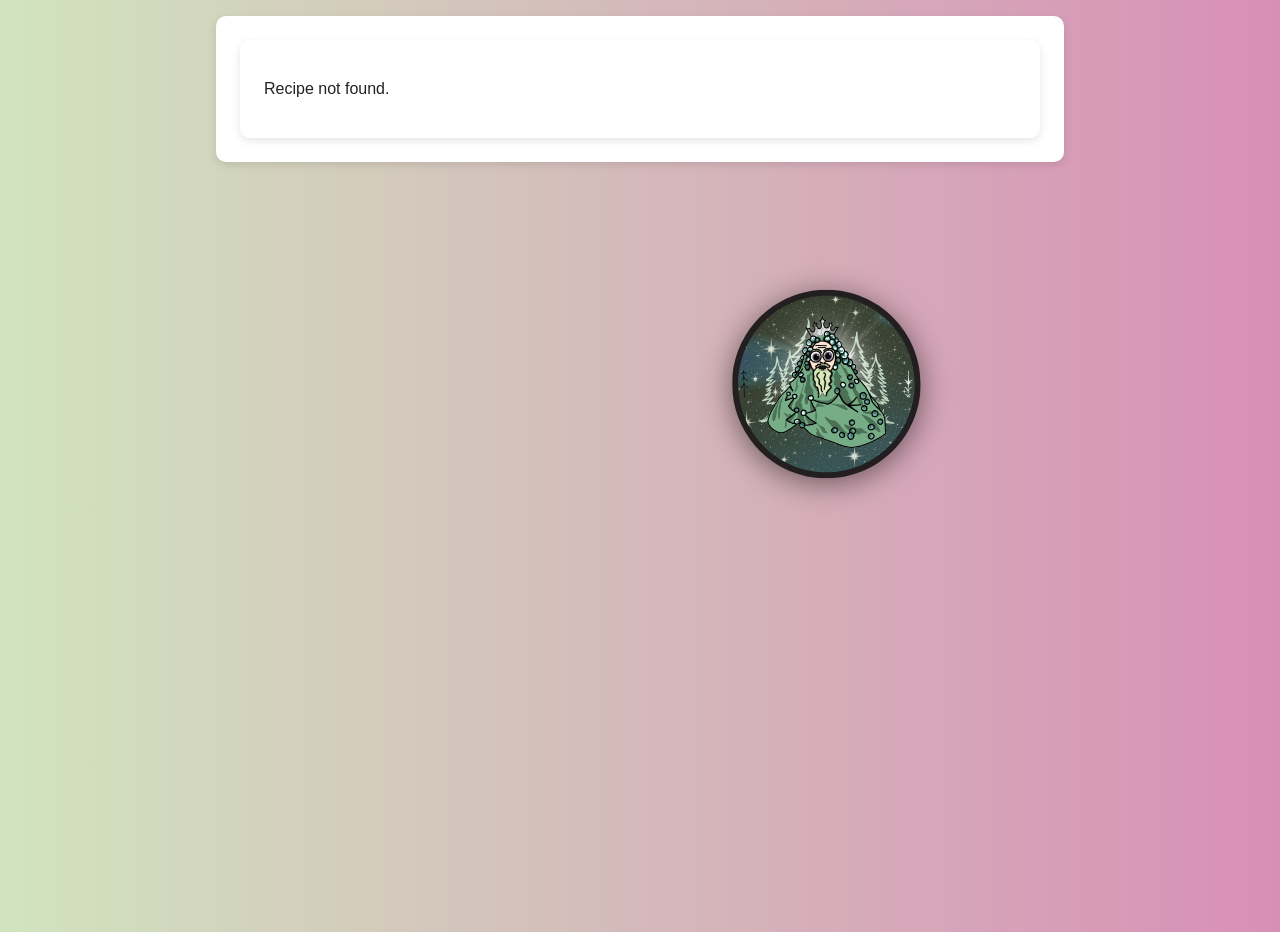
<file: recipe.html>
<!DOCTYPE html>
<html lang="en">
<head>
  <meta charset="UTF-8" />
  <meta name="viewport" content="width=device-width, initial-scale=1.0"/>
  <title>Recipe Viewer</title>
  <link rel="stylesheet" href="styles.css">
</head>
<body>
      <img id="ball" src="logo.svg" alt="Bouncing Logo" />
  <div class="container">
    <script src="script.js"></script>
  <div class="container" id="recipe-container">
    <!-- Recipe content inserted by JS -->
  </div>

  <script>
    const recipes = {
      padthai: {
        title: "Vegetarian Pad Thai",
        basePeople: 35,
        ingredients: [
          { name: ' g Rice noodles', amount: 3000 },
          { name: 'ml Soy sauce', amount: 525 },
          { name: 'g Brown sugar', amount: 260 },
          { name: 'ml Rice vinegar', amount: 210 },
          { name: 'ml Lime juice', amount: 140 },
          { name: 'ml Vegetable oil', amount: 420 },
          { name: 'ml Pad Thai sauce (optional)', amount: 1500 },
          { name: 'Eggs', amount: 33 },
          { name: 'kg Carrots', amount: 2.5 },
          { name: 'kg Red bell peppers', amount: 1.6 },
          { name: 'kg Yellow bell peppers', amount: 1.6 },
          { name: 'g Green onions', amount: 700 },
          { name: 'g Garlic', amount: 135 },
          { name: 'kg Bean sprouts', amount: 3 },
          { name: 'g Tofu', amount: 230 },
          { name: 'g Fresh cilantro', amount: 600 },
          { name: 'g Crushed peanuts', amount: 600 },
          { name: 'Zucchini (optional)', amount: 2.5 },
          { name: 'Yellow onions (optional)', amount: 2.5 }
        ],
        instructions: `
            <p><strong>Prepare the Noodles: </strong> Bring a large pot of water to a boil. Add <span style="color:#7a004b;">rice noodles</span> and cook just until soft but still slightly firm (check package instructions). Drain, rinse under cold water, and drain again well. Toss noodles with a little oil to prevent sticking. Set aside.</p>
            <p><strong>Make the Sauce: </strong> In a large bowl, mix <span style="color:#7a004b;">soy sauce</span>, <span style="color:#7a004b;">brown sugar</span>, <span style="color:#7a004b;">rice vinegar</span>, and <span style="color:#7a004b;">lime juice</span> until sugar dissolves. (If using store-bought <span style="color:#7a004b;">Pad Thai sauce</span>, skip this step.)</p>
            <p><strong>Cook the Veggies: </strong> Heat half the <span style="color:#7a004b;">oil</span> in a large wok or very large frying pan over medium-high heat. Add shredded <span style="color:#7a004b;">carrots</span>, sliced <span style="color:#7a004b;">red peppers</span>, and minced <span style="color:#7a004b;">garlic</span>. Stir-fry for 3-4 minutes until veggies are crisp-tender. Add most of the <span style="color:#7a004b;">green onions</span> (reserve some for garnish), cook 1-2 more minutes.</p>
            <p><strong>Cook the Eggs (vegetarian portion): </strong> Push veggies to one side of the pan. Pour beaten <span style="color:#7a004b;">eggs</span> into empty side, scramble gently until mostly cooked but still soft. Mix eggs with veggies.</p>
            <p><strong>Add Noodles and Sauce: </strong> Add drained <span style="color:#7a004b;">noodles</span> and the prepared <span style="color:#7a004b;">sauce</span> to the wok. Toss everything together well to combine and heat through evenly.</p>
            <p><strong>Add Bean Sprouts and Toppings: </strong> Stir in <span style="color:#7a004b;">bean sprouts</span> and chopped <span style="color:#7a004b;">cilantro</span> (reserve some for garnish). Toss gently to combine, cook for another minute.</p>
            <p><strong>For Vegan Portions: </strong> In a separate pan, pan-fry or bake the cubed <span style="color:#7a004b;">tofu</span> until golden on all sides. Add tofu on top when plating vegan portions or gently fold it in with noodles in a smaller batch.</p>
            <p><strong>Serve: </strong> Plate the Pad Thai, sprinkle with chopped <span style="color:#7a004b;">peanuts</span>, reserved <span style="color:#7a004b;">green onions</span>, and <span style="color:#7a004b;">cilantro</span>. Add <span style="color:#7a004b;">lime</span> wedges on the side for squeezing.</p>
`,
          
      },

      friedrice: {
        title: "Fried rice with veggies",
        basePeople: 35,
        ingredients: [
          { name: 'Butter'},
          { name: 'Eggs', amount: 20 },
          { name: 'g Garlic', amount: 30 },
          { name: 'g Ginger', amount: 18 },
          { name: 'kg Carrots', amount: 1.22 },
          { name: 'g Green onions', amount: 450 },
          { name: 'g Frozen peas', amount: 450 },
          { name: 'kg Brown rice', amount: 4 },
          { name: 'tsp Soy sauce', amount: 10 },
          { name: 'tsp Vegetable oil', amount: 5 },
          { name: 'g Tofu', amount: 2000 },
          { name: 'vegan butter'},
      
        ],
        instructions: `
            <p><strong>Prepare the Noodles:</strong></p>
            <p>1. In a saucepan bring water to a boil. Stir in <span style="color:#7a004b;">rice</span>. Reduce heat, cover and simmer for 20 minutes.</p>
            <p>2. Melt the <span style="color:#7a004b;">butter</span> in a large pan and fry the beaten <span style="color:#7a004b;">egg</span> in it. Using a spatula, chop the egg into small pieces, remove from the pan and set aside.</p>
            <p>3. Melt some more <span style="color:#7a004b;">butter</span> in the pan and sauté <span style="color:#7a004b;">garlic</span> and <span style="color:#7a004b;">ginger</span> for 30 seconds.</p>
            <p>4. Add the <span style="color:#7a004b;">carrots</span> and fry for another 5 minutes.</p>
            <p>5. Add <span style="color:#7a004b;">spring onions</span> and <span style="color:#7a004b;">peas</span> to the pan and fry for 2-3 minutes.</p>
            <p>6. Add the <span style="color:#7a004b;">rice</span>, <span style="color:#7a004b;">egg</span>, <span style="color:#7a004b;">soy sauce</span> and <span style="color:#7a004b;">oil</span>, mix well and sauté for a few minutes and serve.</p>


        `,
        
      },
      falafelWithLentilSalad: {
  title: "Falafel with lentil salad",
  basePeople: 35,
  ingredients: [
    { name: 'kg Canned chickpeas', amount: 4.38 },
    { name: 'kg Onions', amount: 3.06 },
    { name: 'g Garlic', amount: 320 },
    { name: 'tbsp Parsley', amount: 53 },
    { name: 'tsp Cumin', amount: 18 },
    { name: 'tsp Coriander', amount: 18 },
    { name: 'tsp Turmeric', amount: 9 },
    { name: 'Salt and pepper', amount: '' },
    { name: 'kg Flour', amount: 1.2 },
    { name: 'g Baking powder', amount: 84 },
    { name: 'l Oil (for frying)', amount: 10 },
    { name: 'kg Lentils', amount: 3.5 },
    { name: 'l Broth', amount: 7 },
    { name: 'kg Spring onions', amount: 0.79 },
    { name: 'kg Cherry tomatoes', amount: 0.7 },
    { name: 'tbsp Honey', amount: 18 },
    { name: 'tbsp Balsamic vinegar', amount: 52.5 },
    { name: 'Lemon juice', },
    { name: 'tbsp Olive oil', amount: 53 },
  ],
  instructions: `
    <p><strong>Preparation:</strong></p>
    <p>1. Drain the <span style="color:#7a004b;">chickpeas</span> and rinse with cold water. Chop <span style="color:#7a004b;">onion</span> and <span style="color:#7a004b;">garlic</span>.</p>
    <p>2. Puree <span style="color:#7a004b;">chickpeas</span> with <span style="color:#7a004b;">onion</span>, <span style="color:#7a004b;">garlic</span> and <span style="color:#7a004b;">parsley</span> until a kind of paste is formed. Add the <span style="color:#7a004b;">spices</span> and puree again until everything is well mixed.</p>
    <p>3. Pour the paste into a bowl and add the <span style="color:#7a004b;">flour</span> by the spoonful and mix well with a fork. Finally mix in the <span style="color:#7a004b;">baking powder</span> until everything is smooth.</p>
    <p>4. Form a tablespoon of dough into small balls with your fingertips.</p>
    <p>5. Heat the <span style="color:#7a004b;">oil</span> in a saucepan to the highest heat. Briefly hold a falafel in it. If it bubbles really strongly, it is hot enough.</p>
    <p>6. Put the balls in the hot <span style="color:#7a004b;">oil</span> and fry for about 2–4 minutes until they are brown and crispy. Store the finished balls on a piece of kitchen paper.</p>
    <p>7. Cook the <span style="color:#7a004b;">lentils</span> in <span style="color:#7a004b;">broth</span> for about 30 minutes.</p>
    <p>8. In the meantime, quarter the <span style="color:#7a004b;">cocktail tomatoes</span> and cut the <span style="color:#7a004b;">spring onions</span> into fine rings.</p>
    <p>9. Mix a vinaigrette with the remaining ingredients: <span style="color:#7a004b;">honey</span>, <span style="color:#7a004b;">balsamic vinegar</span>, <span style="color:#7a004b;">lemon juice</span> and <span style="color:#7a004b;">olive oil</span>. Mix the drained, cooked, slightly cooled <span style="color:#7a004b;">lentils</span> with the <span style="color:#7a004b;">tomatoes</span> and <span style="color:#7a004b;">onions</span> with the sauce.</p>
  `,
  
    },

    chiliSinCarne: {
  title: "Chili sin carne",
  basePeople: 35,
  ingredients: [
    { name: 'kg Bell peppers (cut)', amount: 0.52 },
    { name: 'kg Onions (cut)', amount: 0.7 },
    { name: 'Bouillon cubes', amount: 9 },
    { name: 'ml Red wine', amount: 700 },
    { name: 'kg Peeled tomatoes (with juice)', amount: 3.5 },
    { name: 'g Garlic (crushed)', amount: 80 },
    { name: 'kg Tomato puree', amount: 0.61 },
    { name: 'tsp Paprika powder', amount: 6.5 },
    { name: 'tsp Chili powder', amount: 11 },
    { name: 'tsp Cayenne pepper', amount: 4 },
    { name: 'tsp Dried basil', amount: 10.9 },
    { name: 'tsp Dried oregano', amount: 2 },
    { name: 'tbsp Dried parsley', amount: 8.8 },
    { name: 'tsp Black pepper', amount: 2 },
    { name: 'tsp Salt', amount: 4.5 },
    { name: 'dr Hot sauce / Tabasco', amount: 53 },
    { name: 'kg Kidney beans', amount: 1.75 },
    { name: 'kg Corn', amount: 1.31 },
    { name: 'Vegetable oil' },
  ],
  instructions: `
    <p><strong>Preparation:</strong></p>
    <p>1. Heat the <span style="color:#7a004b;">oil</span> in a big pan on middle high heat. Fry the <span style="color:#7a004b;">bell pepper</span> and <span style="color:#7a004b;">onion</span> until soft.</p>
    <p>2. Add the <span style="color:#7a004b;">bouillon cubes</span> and <span style="color:#7a004b;">wine</span>. Cook for a few minutes.</p>
    <p>3. Add the <span style="color:#7a004b;">peeled tomatoes</span>, <span style="color:#7a004b;">garlic</span> and <span style="color:#7a004b;">tomato puree</span>. Bring to taste with <span style="color:#7a004b;">paprika powder</span>, <span style="color:#7a004b;">chili powder</span>, <span style="color:#7a004b;">cayenne pepper</span>, <span style="color:#7a004b;">basil</span>, <span style="color:#7a004b;">oregano</span> and <span style="color:#7a004b;">parsley</span>. Add <span style="color:#7a004b;">salt</span> and <span style="color:#7a004b;">pepper</span>.</p>
    <p>4. Cook on high until mixture starts boiling. Lower the heat and put a lid on the pan. Let it simmer for 90 minutes. Stir every now and then.</p>
    <p>5. Add the <span style="color:#7a004b;">kidney beans</span> and <span style="color:#7a004b;">tabasco</span>. Add the <span style="color:#7a004b;">tomato juice</span> (from the peeled tomatoes) if the sauce has thickened too much. Let simmer for another 30 minutes.</p>
    <p>6. Add the <span style="color:#7a004b;">corn</span> when the 30 minutes are over.</p>
  `,
  
    },

    bakedVeggiesWithTzatziki: {
  title: "Baked veggies with Tzatziki",
  basePeople: 35,
  ingredients: [
    { name: 'kg Potatoes', amount: 8.75 },
    { name: 'kg Bell pepper', amount: 7 },
    { name: 'kg Cherry tomatoes', amount: 2.6 },
    { name: 'kg Feta cheese', amount: 1.75 },
    { name: 'kg Onions', amount: 2.8 },
    { name: 'Olive oil', amount: 0 },
    { name: 'Salt/Pepper/Paprika powder/Thyme/Oregano/Rosemary'},
    { name: 'kg Greek yoghurt', amount: 4.38 },
    { name: 'kg Cucumber', amount: 3.5 },
    { name: 'g Garlic', amount: 210 },
  ],
  instructions: `
    <p><strong>Preparation:</strong></p>
    <p>1. Preheat the oven 200°C.</p>
    <p>2. Wash the <span style="color:#7a004b;">potatoes</span>, remove the core of the <span style="color:#7a004b;">bell pepper</span>, clean the champignons, peel <span style="color:#7a004b;">onions</span>. Cut everything to bite sized pieces and put it in a bowl.</p>
    <p>3. Add the <span style="color:#7a004b;">olive oil</span> as well as the <span style="color:#7a004b;">spices</span> and mix until everything is distributed. The veggie should be covered in oil but they should not be drowning. Ideally, everything is covered but there is no excess oil at the bottom of the bowl.</p>
    <p>4. Quarter the <span style="color:#7a004b;">tomatoes</span> and cut the <span style="color:#7a004b;">feta</span>. Add the veggies and the <span style="color:#7a004b;">tomatoes</span> and <span style="color:#7a004b;">feta</span> on a baking tray.</p>
    <p>5. Put it in the oven and bake for around 30 minutes. Stir eventually. Serve when the <span style="color:#7a004b;">potatoes</span> are ready.</p>
    <p>In the meantime: Tzatziki!</p>
    <p>6. Wash and grate the <span style="color:#7a004b;">cucumbers</span>. Press the <span style="color:#7a004b;">garlic</span> into the <span style="color:#7a004b;">yoghurt</span> and add the grated <span style="color:#7a004b;">cucumbers</span>. Take care to add not the juice from the <span style="color:#7a004b;">cucumber</span> that developed during grating. Mix and season with <span style="color:#7a004b;">salt</span> and <span style="color:#7a004b;">pepper</span>.</p>
  `,
  
    },

lihtneTatrapada: {
  title: "Simple Buckwheat Casserole",
  basePeople: 35,
  ingredients: [
    { name: 'Cooking oil' },
    { name: 'kg Buckwheat', amount: 1.8 },
    { name: 'Onions', amount: 5 },
    { name: 'Garlic cloves', amount: 10 },
    { name: 'Medium carrots', amount: 8 },
    { name: 'Large bell peppers', amount: 6 },
    { name: 'g Peas/beans', amount: 700 },
    { name: 'Green onion' },
    { name: 'Leek' },
    { name: 'Turmeric' },
    { name: 'Chicken fillets', amount: 26 },
    { name: 'Broiler seasoning' },
    { name: 'Salt' },
    { name: 'l Canned pineapple cubes (drained)', amount: 1.75 },
    { name: 'l Coconut milk', amount: 1.7 }
  ],
  instructions: `
    <p><strong>Cook Buckwheat</strong></p>
    <p>In salted water (check ratio: 1 part <span style="color:#7a004b;">buckwheat</span> to 2.5–4 parts water).<br>
    Add <span style="color:#7a004b;">peas</span> 1 minute before done, drain and set aside.</p>

    <p><strong>Sauté Veggies</strong></p>
    <p>In large pans, fry chopped <span style="color:#7a004b;">onion</span> and <span style="color:#7a004b;">leek</span> until golden.<br>
    Add <span style="color:#7a004b;">garlic</span>, <span style="color:#7a004b;">carrots</span>, <span style="color:#7a004b;">bell peppers</span>, <span style="color:#7a004b;">turmeric</span>.<br>
    Fry until soft and fragrant.<br>
    Add drained <span style="color:#7a004b;">pineapple cubes</span> at the end to warm through.</p>

    <p><strong>Combine All</strong></p>
    <p>Mix sautéed vegetables with cooked <span style="color:#7a004b;">buckwheat</span>-<span style="color:#7a004b;">pea</span> mixture.<br>
    Taste and season with <span style="color:#7a004b;">salt</span>, pepper, and a bit more <span style="color:#7a004b;">turmeric</span> if desired.</p>

    <p><strong>Split for Vegan</strong></p>
    <p>Stir in <span style="color:#7a004b;">coconut milk</span> and grated cheese (off heat or low heat).<br>
    Add chopped herbs and <span style="color:#7a004b;">green onion</span>.<br>
    Optional: bake for 10–15 mins for more flavor.</p>

    <p><strong>Serve</strong></p>
    <p>With appropriate garlic sauces on the side.<br>
    Vegan garlic sauce: 100g plant-based yogurt, 1 crushed <span style="color:#7a004b;">garlic</span> clove, lemon juice, <span style="color:#7a004b;">salt</span> to taste.</p>
  `,
  
},

veggiecurry: {
  title: "Veggie Curry",
  basePeople: 35,
  ingredients: [
    { name: 'kg Onion', amount: 2.6 },
    { name: 'kg Canned tomatoes', amount: 2.5 },
    { name: 'kg Courgettes / Zucchini', amount: 1.5 },
    { name: 'kg Carrots', amount: 1.6 },
    { name: 'kg Rice (uncooked)', amount: 2.7 },
    { name: 'l Coconut milk', amount: 2 },
    { name: 'g Curry paste', amount: 110 },
    { name: 'Curry powder', amount: null },
    { name: 'Garlic', amount: null },
    { name: 'Ginger', amount: null },
    { name: 'Salt and pepper', amount: null },
    { name: 'Chili (optional)', amount: null },
  ],
  instructions: `
    <p><strong>Prepare the Vegetables:</strong></p>
    <p>1. Dice the <span style="color:#7a004b;">onions</span>, <span style="color:#7a004b;">canned tomatoes</span>, <span style="color:#7a004b;">zucchini</span>, and <span style="color:#7a004b;">carrots</span>.</p>

    <p><strong>Cook the Curry:</strong></p>
    <p>2. In a large pot, sauté the <span style="color:#7a004b;">onions</span> in oil until soft.</p>
    <p>3. Add the <span style="color:#7a004b;">carrots</span> and cook for a bit more, then add the <span style="color:#7a004b;">zucchini</span>.</p>
    <p>4. Add the <span style="color:#7a004b;">coconut milk</span> and <span style="color:#7a004b;">canned tomatoes</span>. If the mixture is too thick, add more <span style="color:#7a004b;">coconut milk</span> or water.</p>
    <p>5. Add <span style="color:#7a004b;">curry paste</span>, <span style="color:#7a004b;">curry powder</span>, <span style="color:#7a004b;">garlic</span>, <span style="color:#7a004b;">ginger</span>, <span style="color:#7a004b;">salt</span>, <span style="color:#7a004b;">pepper</span> and optional <span style="color:#7a004b;">chili</span>. Let the curry simmer until the vegetables are tender and flavors have developed.</p>

    <p><strong>Prepare the Rice:</strong></p>
    <p>6. Cook the <span style="color:#7a004b;">rice</span> according to package instructions. This may take up to 45 minutes, including time to boil the water.</p>
    <p>7. If the <span style="color:#7a004b;">rice</span> is done too early, cover it with a lid to keep it warm.</p>
  `,
  
},


potatoSalad: {
  title: "Potato Salad",
  basePeople: 35,
  ingredients: [
    { name: 'kg Potatoes (yellow, red, or white)', amount: 5.29 },
    { name: 'tbsp Vinegar (apple cider, wine, or rice wine)', amount: 6 },
    { name: 'kg Sour cream', amount: 0.7 },
    { name: 'kg Mayonnaise', amount: 0.438 },
    { name: 'tbsp Yellow mustard (or Dijon/whole grain)', amount: 6 },
    { name: 'kg Red onion, finely chopped', amount: 0.438 },
    { name: 'kg Celery stalks, finely chopped', amount: 0.729 },
    { name: 'kg Dill pickle, finely chopped', amount: 0.278 },
    { name: 'Hard-boiled eggs, chopped (optional)', amount: 12 },
    { name: 'g Fresh herbs (parsley, dill, chives, tarragon, cilantro)', amount: 80 },
    { name: 'Salt and black pepper'}
  ],
  instructions: `
    <p><strong>Cook Potatoes:</strong></p>
    <p>Add the <span style="color:#7a004b;">potatoes</span> to a large pot and cover with water. Season with <span style="color:#7a004b;">salt</span>.</p>
    <p>Bring to a boil, reduce to simmer, and cook for 15–20 minutes until fork-tender.</p>
    <p>Prepare an ice bath. Drain and cool the <span style="color:#7a004b;">potatoes</span> in it.</p>
    <p>Peel and chop into bite-size pieces. Add to a bowl, scatter <span style="color:#7a004b;">vinegar</span> over, and lightly season with <span style="color:#7a004b;">salt</span>.</p>

    <p><strong>De-flame Onions:</strong></p>
    <p>Soak <span style="color:#7a004b;">red onions</span> in cold water for 10 minutes, then rinse to reduce sharpness.</p>

    <p><strong>Make Potato Salad:</strong></p>
    <p>Mix <span style="color:#7a004b;">sour cream</span>, <span style="color:#7a004b;">mayonnaise</span>, and <span style="color:#7a004b;">mustard</span>.</p>
    <p>Stir into potatoes along with <span style="color:#7a004b;">onions</span>, <span style="color:#7a004b;">celery</span>, <span style="color:#7a004b;">pickles</span>, <span style="color:#7a004b;">eggs</span> (optional), and <span style="color:#7a004b;">herbs</span>.</p>
    <p>Season with <span style="color:#7a004b;">salt</span> and <span style="color:#7a004b;">pepper</span>. Refrigerate for 30 minutes before serving if possible.</p>
  `,
  
    },
    ratatouille: {
  title: "Ratatouille with Eggplant and Zucchini & Couscous",
  basePeople: 35,
  ingredients: [
    { name: 'kg Eggplants', amount: 4 },
    { name: 'Bell peppers (red/yellow)', amount: 14 },
    { name: 'kg Zucchini', amount: 2.7 },
    { name: 'g Carrots', amount: 700 },
    { name: 'Onions (medium-large)', amount: 6 },
    { name: 'Garlic cloves', amount: 20 },
    { name: 'kg Chopped canned tomatoes', amount: 2.5 },
    { name: 'Salt and black pepper', amount: null },
    { name: 'ml Olive or vegetable oil', amount: 200 },
    { name: 'kg Couscous', amount: 2 },
    { name: 'g Mixed legumes (peas + beans)', amount: 800 },
    { name: 'l Vegetable stock', amount: 3.5 },
    { name: 'Chili paste (optional)', amount: null },
    { name: 'Fresh or dried herbs (parsley, thyme, basil)', amount: null },
    { name: 'Lemon wedges (optional)', amount: null },
    { name: 'Vegan feta (optional)', amount: null },
  ],
  instructions: `
    <p><strong>🔪 Step-by-Step Instructions</strong></p>

    <p><strong>🔹 1. Prep Ingredients</strong><br/>
    Dice <span style="color:#7a004b;">onions</span>, mince <span style="color:#7a004b;">garlic</span>.<br/>
    Cube <span style="color:#7a004b;">eggplants</span>, <span style="color:#7a004b;">zucchini</span>, and <span style="color:#7a004b;">bell peppers</span>.<br/>
    Rinse and drain <span style="color:#7a004b;">canned legumes</span>. Defrost frozen peas (or add directly near the end).</p>

    <p><strong>🔹 2. Sauté Veggies</strong><br/>
    In 2–3 large pots, heat <span style="color:#7a004b;">olive oil</span>.<br/>
    Add <span style="color:#7a004b;">onions</span> and <span style="color:#7a004b;">garlic</span>, sauté 5 minutes.<br/>
    Add <span style="color:#7a004b;">eggplants</span>, <span style="color:#7a004b;">zucchini</span>, and <span style="color:#7a004b;">bell peppers</span>. Sauté 10–15 minutes, stirring.</p>

    <p><strong>🔹 3. Add Tomatoes & Legumes</strong><br/>
    Add <span style="color:#7a004b;">canned tomatoes</span>, <span style="color:#7a004b;">beans</span>, <span style="color:#7a004b;">peas</span>, and optional <span style="color:#7a004b;">chili paste</span>.<br/>
    Season with <span style="color:#7a004b;">salt and pepper</span>. Simmer 20–25 minutes uncovered, stirring regularly.<br/>
    Stir in frozen peas in the last 5 minutes.</p>

    <p><strong>🔹 4. Cook Couscous</strong><br/>
    In large bowls/trays, pour boiling <span style="color:#7a004b;">vegetable stock</span> over <span style="color:#7a004b;">couscous</span> (ratio 1.2:1).<br/>
    For 1.5 kg couscous, use ~1.8L stock.<br/>
    Cover 8–10 minutes, fluff with fork.</p>

    <p><strong>🔹 5. Combine or Serve Separately</strong><br/>
    Option A: Mix <span style="color:#7a004b;">couscous</span> into ratatouille.<br/>
    Option B (recommended): Plate <span style="color:#7a004b;">couscous</span> and ladle stew on top.</p>

    <p><strong>🔹 6. Garnish & Serve</strong><br/>
    Top with <span style="color:#7a004b;">herbs</span>, serve with <span style="color:#7a004b;">lemon wedges</span> or optional <span style="color:#7a004b;">vegan feta</span>.</p>

  `,
  
},

fajitaPasta: {
  title: "Fajita-Style Pasta",
  basePeople: 35,
  ingredients: [
    { name: "kg Pasta (penne or fusilli)", amount: 2.5 },
    { name: "Large onions (sliced)", amount: 7 },
    { name: "Red bell peppers (sliced)", amount: 7 },
    { name: "Yellow bell peppers (sliced)", amount: 7 },
    { name: "Green bell peppers (sliced)", amount: 7 },
    { name: "Garlic cloves (minced)", amount: 35 },
    { name: "kg Mushrooms or firm tofu", amount: 1.6 },
    { name: "tbsp Olive oil", amount: 8 },
    { name: "tbsp Fajita seasoning mix", amount: 9 },
    { name: "tbsp Chili powder (optional replacement)", amount: 2 },
    { name: "tbsp Smoked paprika (optional replacement)", amount: 4 },
    { name: "tbsp Ground cumin (optional replacement)", amount: 2 },
    { name: "tbsp Ground coriander (optional replacement)", amount: 2 },
    { name: "tbsp Dried oregano (optional replacement)", amount: 1 },
    { name: "Salt and pepper", amount: null },
    { name: "tsp Cayenne (optional)", amount: 1.5 },
    { name: "cups Plant-based cream", amount: 7 },
    { name: "cups Grated cheddar or vegan cheese (optional)", amount: 4 },
    { name: "tbsp Tomato purée/paste", amount: 6 },
    { name: "Pickled jalapeños (optional garnish)", amount: null },
    { name: "Fresh chopped parsley or cilantro", amount: null },
  ],
  instructions: `
    <p><strong>🥄 Instructions</strong></p>

    <p>1. Boil <span style="color:#7a004b;">pasta</span> in well-salted water until al dente. Drain and set aside.</p>

    <p>2. In batches, sauté <span style="color:#7a004b;">onions</span> and <span style="color:#7a004b;">bell peppers</span> in <span style="color:#7a004b;">olive oil</span> over medium-high heat until soft and slightly charred.</p>

    <p>3. Add <span style="color:#7a004b;">garlic</span> and <span style="color:#7a004b;">seasoning mix</span>. Stir for 1–2 minutes.</p>

    <p>4. Add <span style="color:#7a004b;">mushrooms or tofu</span>. Cook until mushrooms brown or tofu is golden.</p>

    <p>5. Stir in <span style="color:#7a004b;">tomato purée</span> and <span style="color:#7a004b;">plant-based cream</span>. Simmer for 3–4 minutes until slightly thickened.</p>

    <p>6. Add <span style="color:#7a004b;">cooked pasta</span>. Stir well to coat. Add pasta water to adjust consistency if needed.</p>

    <p>7. Adjust salt, spice, and creaminess. Optionally stir in <span style="color:#7a004b;">cheese</span> or serve on top.</p>

    <p>8. Garnish with <span style="color:#7a004b;">fresh herbs</span> and <span style="color:#7a004b;">pickled jalapeños</span>.</p>
  `,
  
},

herneRiisipada: {
  title: "Pea-rice-ananass",
  basePeople: 35,
  ingredients: [
    { name: "kg Cooked chickpeas (~1.2–1.5 kg dried or 4–5 × 530g cans)", amount: 3 },
    { name: "ml Vegetable oil or vegan butter", amount: 150 },
    { name: "g Leek (thinly sliced, ~7–8 leeks)", amount: 800 },
    { name: "tsp Turmeric powder", amount: 2 },
    { name: "tsp Vegetable seasoning or curry powder", amount: 2 },
    { name: "liters Canned pineapple cubes (drained)", amount: 3 },
    { name: "kg Long-grain rice or risotto rice", amount: 2.8 },
    { name: "liters Hot water", amount: 3.5 },
    { name: "tbsp Salt", amount: 1 },
    { name: "liters 10% cream or vegan cooking cream", amount: 1.4 }
  ],
  instructions: `
    <p><strong>🔪 Preparation Instructions</strong></p>

    <p>1. Prepare <span style="color:#7a004b;">chickpeas</span>: If using dried, soak overnight and cook until tender. If using canned, drain and rinse.</p>

    <p>2. In a large pot, heat <span style="color:#7a004b;">vegetable oil or vegan butter</span>.</p>

    <p>3. Add <span style="color:#7a004b;">sliced leek</span> and sauté until soft and translucent.</p>

    <p>4. Add <span style="color:#7a004b;">turmeric powder</span> and <span style="color:#7a004b;">vegetable seasoning</span>. Cook for 1–2 minutes to release flavor.</p>

    <p>5. Stir in the <span style="color:#7a004b;">pineapple cubes</span> and sauté briefly.</p>

    <p>6. Add the <span style="color:#7a004b;">rice</span>, stir to coat with all spices and oil.</p>

    <p>7. Pour in the <span style="color:#7a004b;">hot water</span> and season with <span style="color:#7a004b;">salt</span>. Bring to a boil.</p>

    <p>8. Reduce heat, cover and simmer until rice is tender and liquid absorbed (~20–25 minutes).</p>

    <p>9. Stir in the <span style="color:#7a004b;">cooked chickpeas</span> and <span style="color:#7a004b;">vegan cream</span>. Heat gently, adjust seasoning.</p>

    <p>10. Serve hot. Optional: Garnish with fresh herbs or chopped spring onions.</p>
  `,
  
}




    };

    function getQueryParams() {
      const params = new URLSearchParams(window.location.search);
      return {
        name: params.get('name'),
        people: parseInt(params.get('people')) || 1
      };
    }

    function renderRecipe() {
      const { name, people } = getQueryParams();
      const recipe = recipes[name];
      if (!recipe) {
        document.getElementById('recipe-container').innerHTML = "<p>Recipe not found.</p>";
        return;
      }

    const adjustedIngredients = recipe.ingredients
  .map(item => {
    // Trim leading/trailing spaces once
    const nameTrimmed = item.name.trim();

    // If there's no valid numeric amount, just show the name
    if (typeof item.amount !== 'number' || isNaN(item.amount)) {
      return `<li>${nameTrimmed}</li>`;
    }
  const nameLower = item.name.toLowerCase();
  const adjustedAmount = item.amount * people / recipe.basePeople;
  let adjusted;

  if (/kg\b/.test(nameLower)) {
    // Keep kg with 2 decimal places
    adjusted = (Math.round(adjustedAmount * 20) / 20).toFixed(2);
  } else if (/g\b|ml\b/.test(nameLower)) {
    // Grams/ml → round up to integer
    adjusted = Math.ceil(adjustedAmount);
  } else {
    // Fallback: just 2 decimals
    // Keep kg with 2 decimal places
    // Fallback (e.g. things with parentheses like "onion (sliced)")
      if (adjustedAmount < 1) {
      adjusted = (Math.round(adjustedAmount * 20) / 20).toFixed(2);
    } else {
      const rounded = Math.round(adjustedAmount * 2) / 2;
      adjusted = Number.isInteger(rounded) ? rounded : rounded.toFixed(1);
    }
  }

  return `<li>${adjusted} ${item.name}</li>`;
}).join("");


      document.getElementById('recipe-container').innerHTML = `
        <h1>${recipe.title}</h1>
       
        <p><strong>Ingredients (for ${people} people):</strong></p>
        <ul>${adjustedIngredients}</ul>
        <h2>Instructions</h2>
        ${recipe.instructions}
        <p><a href="index.html">← Back to recipes</a></p>
      `;
    }

    renderRecipe();
  </script>
</body>

</html>
</file>
<file: styles.css>
body {
  margin: 0;
  font-family: 'Segoe UI', sans-serif;
   background-image: url("background.svg"); /* make sure this path is correct */
  background-size: cover;
  background-position: center;
  background-repeat: repeat;
  height: 100vh;
  color: #222;
  padding: 1rem;
}

/* Loco character animation */
#ball {
  position: absolute;
  width: 300px;
  height: 300px;
  pointer-events: none;
  user-select: none;
  filter: drop-shadow(0 5px 15px rgba(0, 0, 0, 0.5));
}
.container {
  max-width: 800px;
  margin: auto;
  background: white;
  padding: 1.5rem;
  border-radius: 10px;
  box-shadow: 0 3px 8px rgba(0,0,0,0.1);
}

h1, h2 {
  margin-top: 0;
  color: #5e704d;
}

input[type="number"] {
  padding: 0.3rem;
  font-size: 1rem;
  width: 60px;
  text-align: center;
  margin-left: 0.5rem;
}

.recipe-list {
  margin-top: 1rem;
}

.recipe-list li {
  margin: 0.5rem 0;
  font-size: 1.1rem;
}

.recipe-list a {
  text-decoration: none;
  color: #2c5e3d;
}

.recipe-list a:hover {
  text-decoration: underline;
}

ul {
   list-style: none;
  padding-left: 1.5rem;
}

ul li::before {
  content: "✦ ";
  color: #345842;
}

img {
  width: 100%;
  max-height: 300px;
  object-fit: cover;
  border-radius: 8px;
  margin-bottom: 1rem;
  
}

@media (max-width: 600px) {
  body {
    padding: 0.5rem;
  }

  .container {
    padding: 1rem;
  }

  h1 {
    font-size: 1.5rem;
  }
  /* On smaller screens (phones) */
@media (max-width: 768px) {
  #ball {
    width: 100px; /* smaller size */
    height: 100px;
  }/* On smaller screens (phones) */

}
</file>
